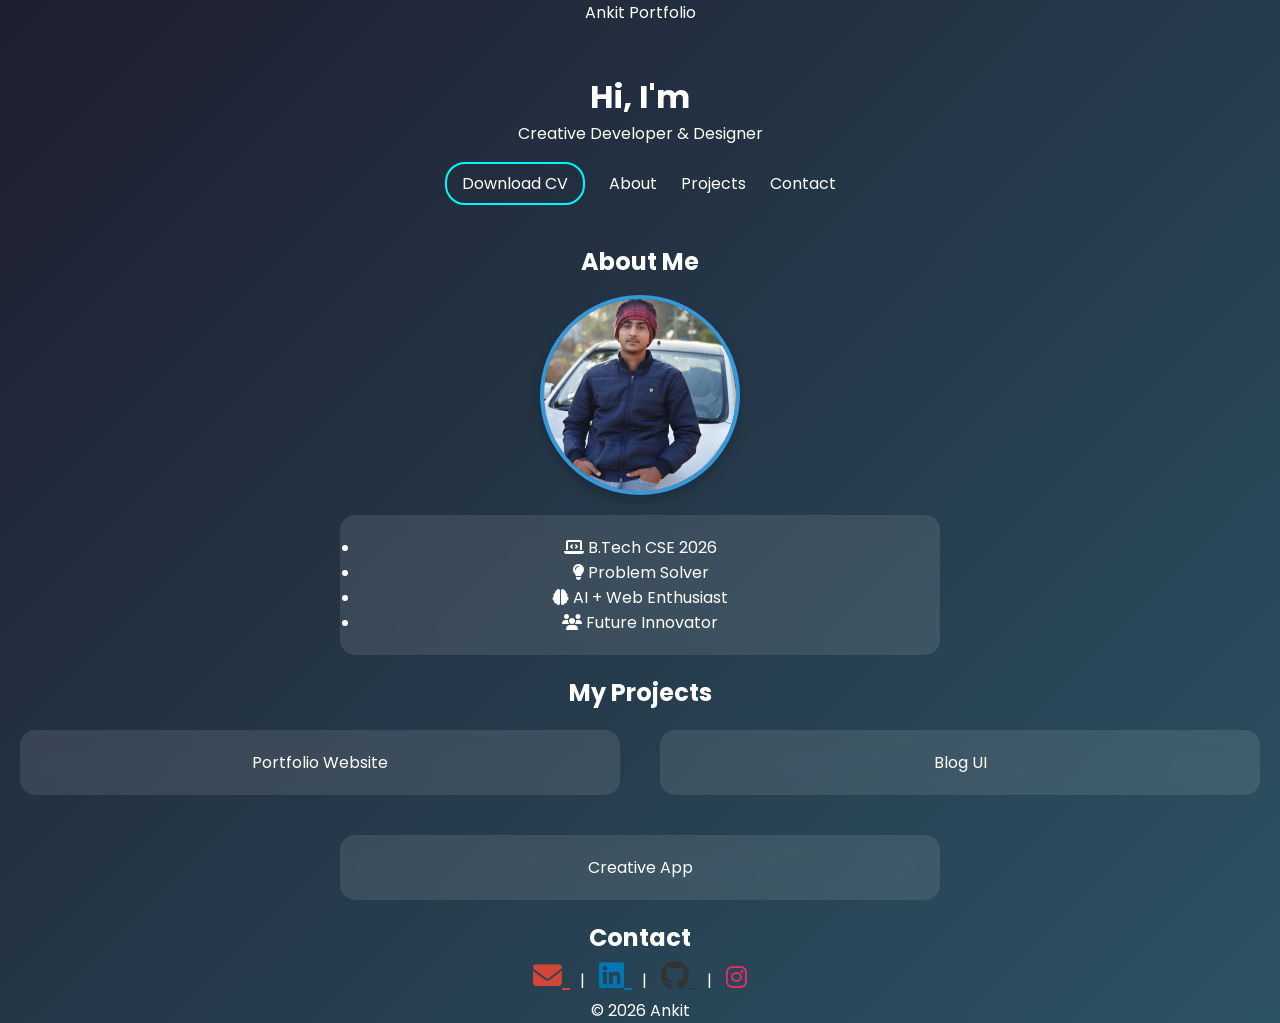
<file: index.html>
<!DOCTYPE html>
<html lang="en">
<head>
  <meta charset="UTF-8">
  <meta name="viewport" content="width=device-width, initial-scale=1.0">

  <!-- CSS -->
  <link rel="stylesheet" href="my.css">

  <!-- Font + Icons -->
  <link href="https://fonts.googleapis.com/css2?family=Poppins:wght@300;500;700&display=swap" rel="stylesheet">
  <link rel="stylesheet" href="https://cdnjs.cloudflare.com/ajax/libs/font-awesome/6.5.0/css/all.min.css">
   <link rel="stylesheet" href="script.js"
  <title>Ankit Portfolio</title>
</head>

<body>

<!-- Scroll Button -->
<button id="scrollTopBtn">↑</button>

<header>
  <h1>Hi, I'm <span id="typing"></span></h1>
  <p>Creative Developer & Designer</p>
  <br>

  <nav>
    <a href="My CV.pdf" download class="cv-btn">Download CV</a>
    <a href="#about">About</a>
    <a href="#projects">Projects</a>
    <a href="#contact">Contact</a>
  </nav>
</header>

<section id="about">
  <h2>About Me</h2>
  <img src="IMG-20250109-WA0009.jpg" alt="Ankit Yadav" class="profile-img">

  <div class="about-box">
    <ul>
      <li><i class="fas fa-laptop-code"></i> B.Tech CSE 2026</li>
      <li><i class="fas fa-lightbulb"></i> Problem Solver</li>
      <li><i class="fas fa-brain"></i> AI + Web Enthusiast</li>
      <li><i class="fas fa-users"></i> Future Innovator</li>
    </ul>
  </div>
</section>

<section id="projects">
  <h2>My Projects</h2>

  <div class="projects">
    <div class="project-card">Portfolio Website</div>
    <div class="project-card">Blog UI</div>
    <div class="project-card">Creative App</div>
  </div>
</section>

<section id="contact">
  <h2>Contact</h2>

  <a href="mailto:ankit@example.com" target="_blank" style="color:#D44638; font-size:1.8rem; margin:0 10px;">
        <i class="fas fa-envelope"></i>
      </a> |
      <a href="https://www.linkedin.com/in/yourprofile" target="_blank" style="color:#0077B5; font-size:1.8rem; margin:0 10px;">
        <i class="fab fa-linkedin"></i>
      </a> |
      <a href="https://github.com/yourprofile" target="_blank" style="color:#333; font-size:1.8rem; margin:0 10px;">
        <i class="fab fa-github"></i>
      </a> |
      <a href="https://instagram.com/ydv_ankit__07" target="_blank" style="color:#E1306C; font-size:1.5rem;">
        <i class="fab fa-instagram"></i>
      </a>
    </p>
  </section>

<footer>
  <p>© 2026 Ankit</p>
</footer>

<!-- JS -->
<script src="script.js"></script>


</body>
</html>
</file>
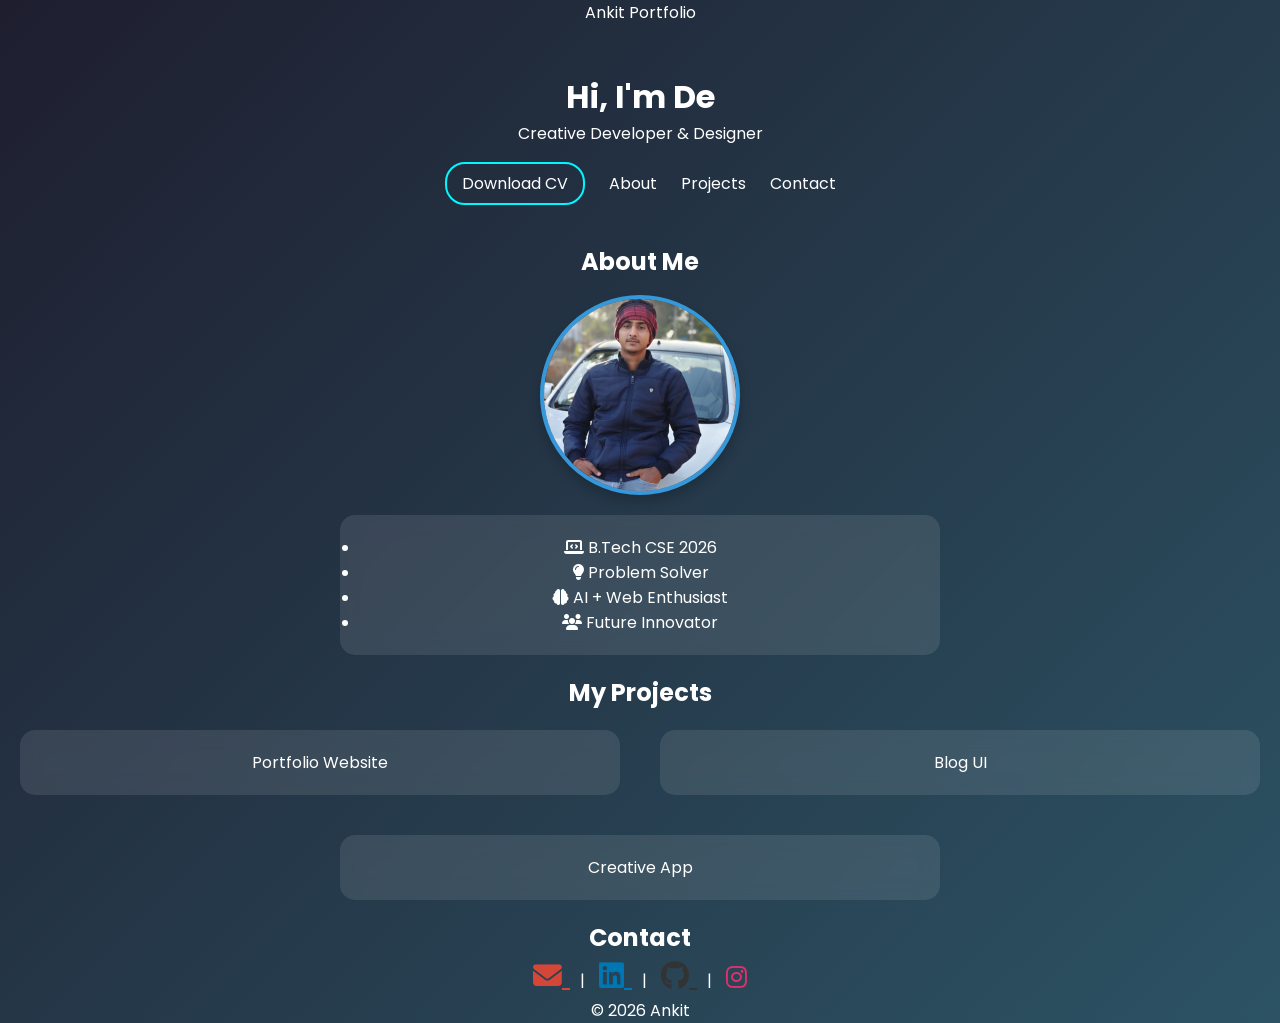
<file: myportfolio.html>
<!DOCTYPE html>
<html lang="en">
<head>
  <meta charset="UTF-8">
  <meta name="viewport" content="width=device-width, initial-scale=1.0">

  <!-- CSS -->
  <link rel="stylesheet" href="my.css">

  <!-- Font + Icons -->
  <link href="https://fonts.googleapis.com/css2?family=Poppins:wght@300;500;700&display=swap" rel="stylesheet">
  <link rel="stylesheet" href="https://cdnjs.cloudflare.com/ajax/libs/font-awesome/6.5.0/css/all.min.css">
   <link rel="stylesheet" href="script.js"
  <title>Ankit Portfolio</title>
</head>

<body>

<!-- Scroll Button -->
<button id="scrollTopBtn">↑</button>

<header>
  <h1>Hi, I'm <span id="typing"></span></h1>
  <p>Creative Developer & Designer</p>
  <br>

  <nav>
    <a href="My CV.pdf" download class="cv-btn">Download CV</a>
    <a href="#about">About</a>
    <a href="#projects">Projects</a>
    <a href="#contact">Contact</a>
  </nav>
</header>

<section id="about">
  <h2>About Me</h2>
  <img src="IMG-20250109-WA0009.jpg" alt="Ankit Yadav" class="profile-img">

  <div class="about-box">
    <ul>
      <li><i class="fas fa-laptop-code"></i> B.Tech CSE 2026</li>
      <li><i class="fas fa-lightbulb"></i> Problem Solver</li>
      <li><i class="fas fa-brain"></i> AI + Web Enthusiast</li>
      <li><i class="fas fa-users"></i> Future Innovator</li>
    </ul>
  </div>
</section>

<section id="projects">
  <h2>My Projects</h2>

  <div class="projects">
    <div class="project-card">Portfolio Website</div>
    <div class="project-card">Blog UI</div>
    <div class="project-card">Creative App</div>
  </div>
</section>

<section id="contact">
  <h2>Contact</h2>

  <a href="mailto:ankit@example.com" target="_blank" style="color:#D44638; font-size:1.8rem; margin:0 10px;">
        <i class="fas fa-envelope"></i>
      </a> |
      <a href="https://www.linkedin.com/in/yourprofile" target="_blank" style="color:#0077B5; font-size:1.8rem; margin:0 10px;">
        <i class="fab fa-linkedin"></i>
      </a> |
      <a href="https://github.com/yourprofile" target="_blank" style="color:#333; font-size:1.8rem; margin:0 10px;">
        <i class="fab fa-github"></i>
      </a> |
      <a href="https://instagram.com/ydv_ankit__07" target="_blank" style="color:#E1306C; font-size:1.5rem;">
        <i class="fab fa-instagram"></i>
      </a>
    </p>
  </section>

<footer>
  <p>© 2026 Ankit</p>
</footer>

<!-- JS -->
<script src="script.js"></script>


</body>
</html>
</file>
<file: my.css>
* {
  margin: 0;
  padding: 0;
  box-sizing: border-box;
  font-family: 'Poppins', sans-serif;
}

html {
  scroll-behavior: smooth;
}

body {
  background: linear-gradient(135deg, #1e1e2f, #2c5364);
  color: white;
  text-align: center;
}

/* Header */
header {
  padding: 3rem;
}

nav a {
  margin: 10px;
  color: white;
  text-decoration: none;
}

/* CV Button */
.cv-btn {
  padding: 8px 15px;
  border: 2px solid #00f7ff;
  border-radius: 20px;
  transition: 0.3s;
}

.cv-btn:hover {
  background: #00f7ff;
  color: black;
}

/* Profile */
/* Profile Image Styling */
.profile-img {
  width: 200px;              /* default size */
  height: 200px;             /* keep it square */
  object-fit: cover;         /* crop nicely without distortion */
  border-radius: 50%;        /* perfect circle */
  border: 4px solid #3498db; /* clean border accent */
  box-shadow: 0 6px 12px rgba(0,0,0,0.2); /* soft shadow */
  transition: transform 0.3s ease, box-shadow 0.3s ease;
  margin: 1rem auto;
  display: block;
}

/* Hover effect */
.profile-img:hover {
  transform: scale(1.05);
  box-shadow: 0 8px 16px rgba(0,0,0,0.3);
}

/* Responsive tweaks */
@media (max-width: 480px) {
  .profile-img {
    width: 150px;
    height: 150px;
    border: 3px solid #3498db;
  }
}

/* Cards */
.about-box, .project-card {
  background: rgba(255,255,255,0.1);
  backdrop-filter: blur(10px);
  margin: 20px auto;
  padding: 20px;
  border-radius: 15px;
  width: 80%;
  max-width: 600px;
  transition: 0.3s;
}

.project-card:hover {
  transform: scale(1.05);
}

/* Projects */
.projects {
  display: flex;
  flex-wrap: wrap;
  justify-content: center;
}

/* Contact */
#contact a {
  font-size: 2rem;
  margin: 10px;
  color: white;
}

/* Scroll Button */
#scrollTopBtn {
  position: fixed;
  bottom: 20px;
  right: 20px;
  display: none;
  padding: 10px;
  border-radius: 50%;
  background: #00f7ff;
  border: none;
}
</file>
